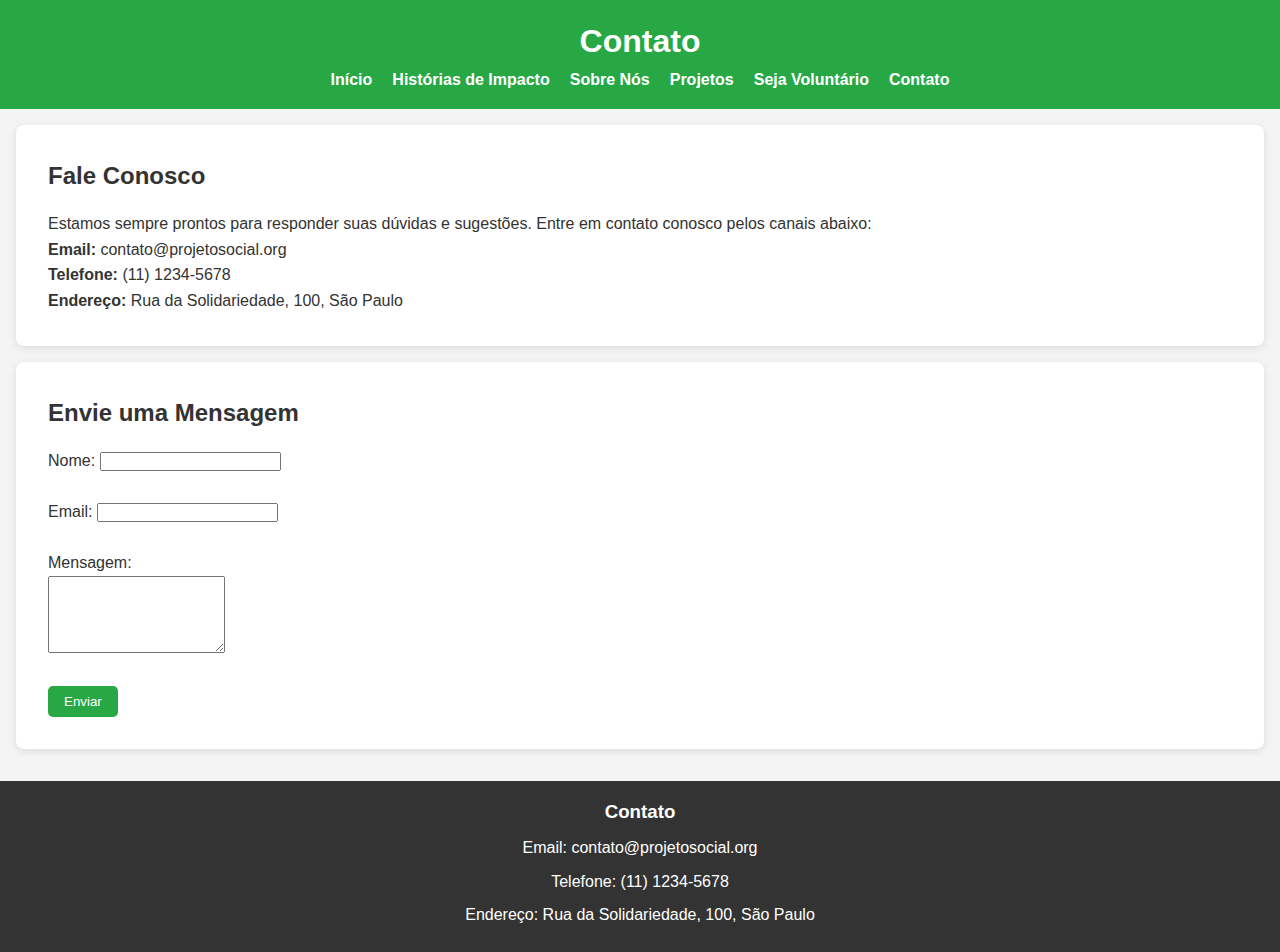
<file: contato.html>
<!DOCTYPE html>
<html lang="pt-BR">
<head>
    <meta charset="UTF-8">
    <meta name="viewport" content="width=device-width, initial-scale=1.0">
    <title>Contato - Projeto Social</title>
    <link rel="stylesheet" href="style.css">
</head>
<body>
    <header>
        <h1>Contato</h1>
        <nav>
            <ul>
                <li><a href="index.html">Início</a></li>
                <li><a href="historias.html">Histórias de Impacto</a></li>
                <li><a href="sobre.html">Sobre Nós</a></li>
                <li><a href="projetos.html">Projetos</a></li>
                <li><a href="voluntarios.html">Seja Voluntário</a></li>
                <li><a href="contato.html">Contato</a></li>
            </ul>
        </nav>
    </header>

    <section id="informacoes-contato">
        <h2>Fale Conosco</h2>
        <p>Estamos sempre prontos para responder suas dúvidas e sugestões. Entre em contato conosco pelos canais abaixo:</p>
        <p><strong>Email:</strong> contato@projetosocial.org</p>
        <p><strong>Telefone:</strong> (11) 1234-5678</p>
        <p><strong>Endereço:</strong> Rua da Solidariedade, 100, São Paulo</p>
    </section>

    <section id="formulario-contato">
        <h2>Envie uma Mensagem</h2>
        <form id="contato-form" method="POST" action="enviar_email.php">
            <label for="nome">Nome:</label>
            <input type="text" id="nome" name="nome" required><br><br>
        
            <label for="email">Email:</label>
            <input type="email" id="email" name="email" required><br><br>
        
            <label for="mensagem">Mensagem:</label><br>
            <textarea id="mensagem" name="mensagem" rows="5" required></textarea><br><br>
        
            <button type="submit">Enviar</button>
        </form>
        
    </section>

    <footer>
        <h3>Contato</h3>
        <p>Email: contato@projetosocial.org</p>
        <p>Telefone: (11) 1234-5678</p>
        <p>Endereço: Rua da Solidariedade, 100, São Paulo</p>
    </footer>
</body>
</html>
</file>
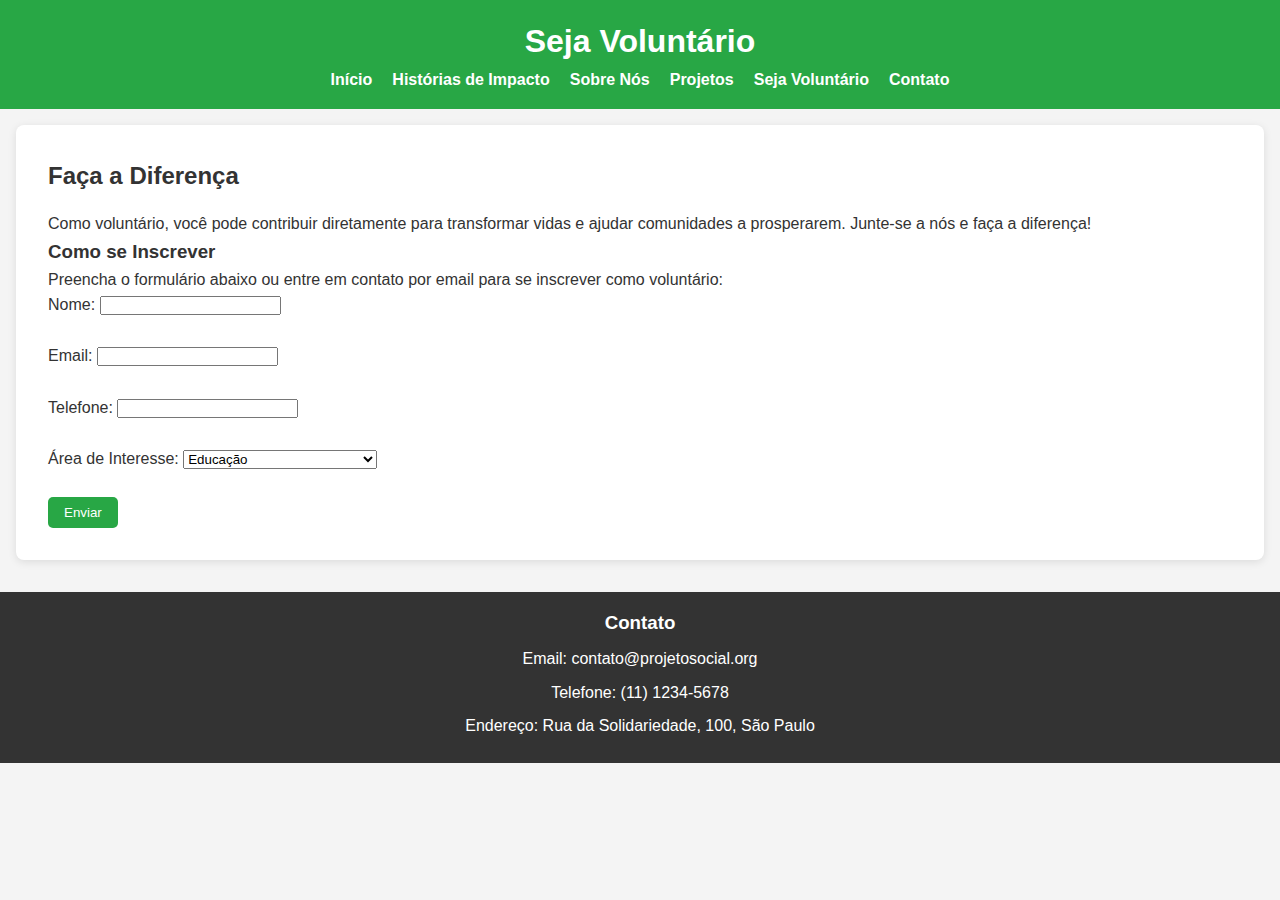
<file: voluntarios.html>
<!DOCTYPE html>
<html lang="pt-BR">
<head>
    <meta charset="UTF-8">
    <meta name="viewport" content="width=device-width, initial-scale=1.0">
    <title>Seja Voluntário - Projeto Social</title>
    <link rel="stylesheet" href="style.css">
</head>
<body>
    <header>
        <h1>Seja Voluntário</h1>
        <nav>
            <ul>
                <li><a href="index.html">Início</a></li>
                <li><a href="historias.html">Histórias de Impacto</a></li>
                <li><a href="sobre.html">Sobre Nós</a></li>
                <li><a href="projetos.html">Projetos</a></li>
                <li><a href="voluntarios.html">Seja Voluntário</a></li>
                <li><a href="contato.html">Contato</a></li>
            </ul>
        </nav>
    </header>

    <section id="voluntariado">
        <h2>Faça a Diferença</h2>
        <p>Como voluntário, você pode contribuir diretamente para transformar vidas e ajudar comunidades a prosperarem. Junte-se a nós e faça a diferença!</p>
        <h3>Como se Inscrever</h3>
        <p>Preencha o formulário abaixo ou entre em contato por email para se inscrever como voluntário:</p>

        <form id="voluntario-form">
            <label for="nome">Nome:</label>
            <input type="text" id="nome" name="nome" required><br><br>

            <label for="email">Email:</label>
            <input type="email" id="email" name="email" required><br><br>

            <label for="telefone">Telefone:</label>
            <input type="tel" id="telefone" name="telefone" required><br><br>

            <label for="area">Área de Interesse:</label>
            <select id="area" name="area">
                <option value="educacao">Educação</option>
                <option value="saude">Saúde</option>
                <option value="desenvolvimento">Desenvolvimento Econômico</option>
            </select><br><br>

            <button type="submit">Enviar</button>
        </form>
    </section>

    <footer>
        <h3>Contato</h3>
        <p>Email: contato@projetosocial.org</p>
        <p>Telefone: (11) 1234-5678</p>
        <p>Endereço: Rua da Solidariedade, 100, São Paulo</p>
    </footer>
</body>
</html>
</file>
<file: style.css>
* {
    margin: 0;
    padding: 0;
    box-sizing: border-box;
}

body {
    font-family: Arial, sans-serif;
    line-height: 1.6;
    background-color: #f4f4f4;
    color: #333;
}

header {
    background-color: #28a745;
    color: white;
    padding: 1rem;
    text-align: center;
}

nav ul {
    list-style: none;
    display: flex;
    justify-content: center;
    gap: 20px;
}

nav ul li {
    display: inline;
}

nav ul li a {
    color: white;
    text-decoration: none;
    font-weight: bold;
}

section {
    padding: 2rem;
    background-color: white;
    margin: 1rem;
    border-radius: 8px;
    box-shadow: 0 2px 8px rgba(0, 0, 0, 0.1);
}

section h2 {
    margin-bottom: 1rem;
}

footer {
    background-color: #333;
    color: white;
    text-align: center;
    padding: 1rem;
    margin-top: 2rem;
}

footer p {
    margin: 0.5rem 0;
}

button {
    padding: 0.5rem 1rem;
    background-color: #28a745;
    color: white;
    border: none;
    border-radius: 5px;
    cursor: pointer;
}

button:hover {
    background-color: #218838;
}
header {
    background-color: #28a745;
    color: white;
    padding: 1rem;
    text-align: center;
    display: flex;
    flex-direction: column;
    align-items: center;
}

header img.logo {
    max-width: 150px;
    height: auto;
    margin-bottom: 10px;
}
#nossa-historia, #nossa-missao, #nossa-equipe {
    padding: 2rem;
    background-color: white;
    margin: 1rem;
    border-radius: 8px;
    box-shadow: 0 2px 8px rgba(0, 0, 0, 0.1);
}

.about-image {
    width: 100%;
    max-width: 600px;
    height: auto;
    margin-top: 1rem;
    border-radius: 10px;
    display: block;
    margin-left: auto;
    margin-right: auto;
}

#nossa-historia h2, #nossa-missao h2, #nossa-equipe h2 {
    margin-bottom: 1rem;
}

footer {
    background-color: #333;
    color: white;
    text-align: center;
    padding: 1rem;
    margin-top: 2rem;
}
</file>
